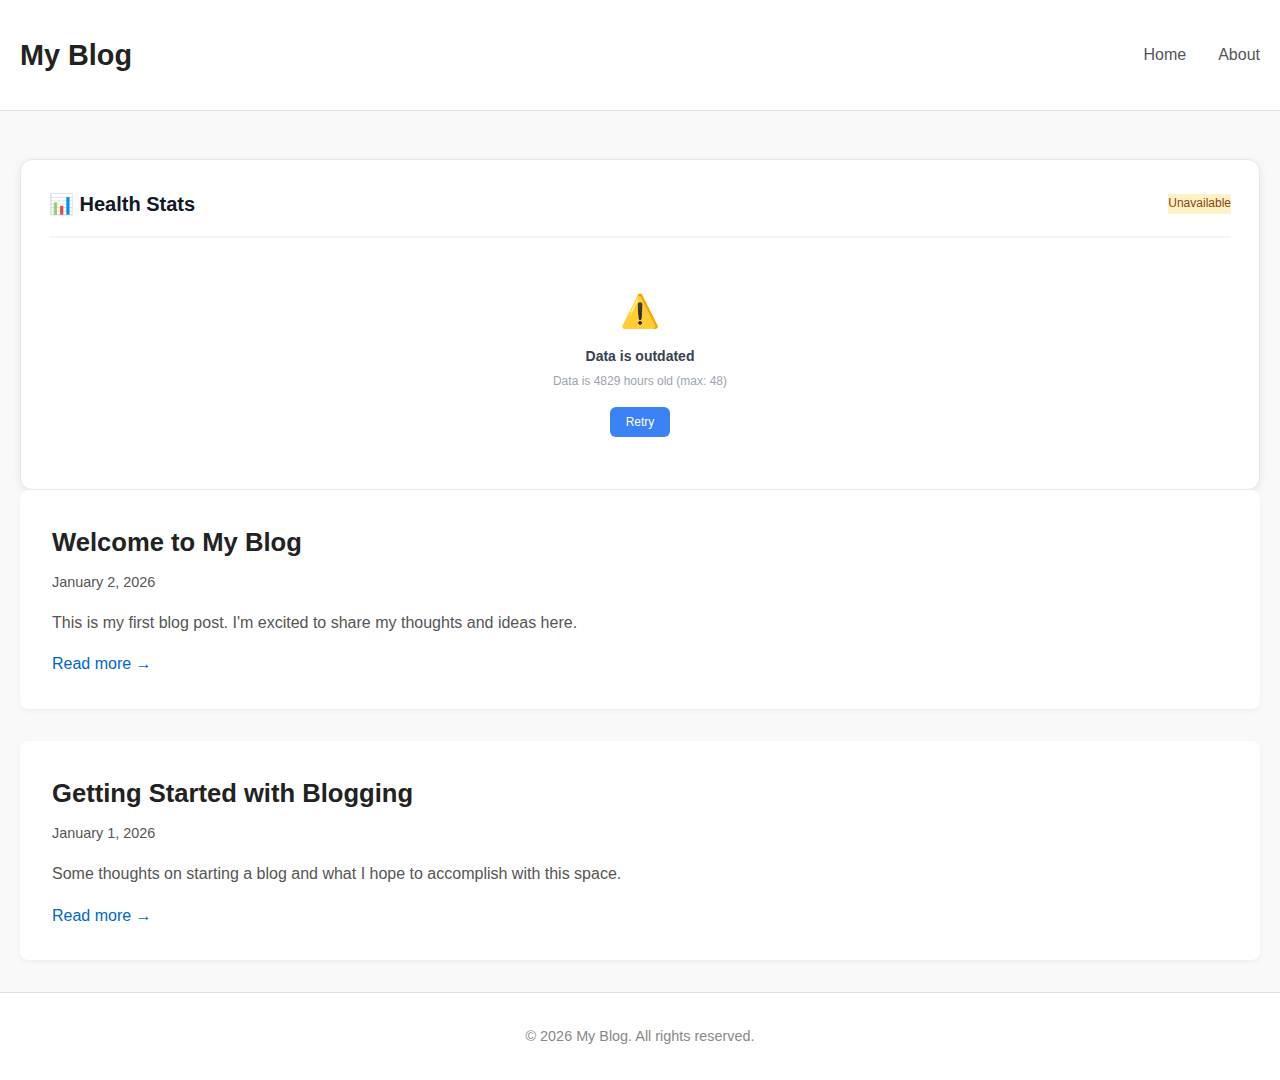
<file: index.html>
<!DOCTYPE html>
<html lang="en">
<head>
  <meta charset="UTF-8">
  <meta name="viewport" content="width=device-width, initial-scale=1.0">
  <title>My Blog</title>
  <link rel="stylesheet" href="style.css">
  <script src="health-stats.js" defer></script>
</head>
<body>
  <header>
    <div class="container">
      <h1>My Blog</h1>
      <nav>
        <ul>
          <li><a href="index.html">Home</a></li>
          <li><a href="about.html">About</a></li>
        </ul>
      </nav>
    </div>
  </header>

  <main class="container">
    <!-- Health Stats Card -->
    <div id="health-stats-card">
      <!-- Health data will be loaded here by JavaScript -->
      <div style="text-align: center; padding: 2rem; opacity: 0.8;">
        <p>Loading health data...</p>
      </div>
    </div>

    <section class="posts">
      <article class="post-preview">
        <h2><a href="posts/welcome.html">Welcome to My Blog</a></h2>
        <p class="post-meta">January 2, 2026</p>
        <p>This is my first blog post. I'm excited to share my thoughts and ideas here.</p>
        <a href="posts/welcome.html" class="read-more">Read more →</a>
      </article>

      <article class="post-preview">
        <h2><a href="posts/getting-started.html">Getting Started with Blogging</a></h2>
        <p class="post-meta">January 1, 2026</p>
        <p>Some thoughts on starting a blog and what I hope to accomplish with this space.</p>
        <a href="posts/getting-started.html" class="read-more">Read more →</a>
      </article>
    </section>
  </main>

  <footer>
    <div class="container">
      <p>&copy; 2026 My Blog. All rights reserved.</p>
    </div>
  </footer>
</body>
</html>
</file>
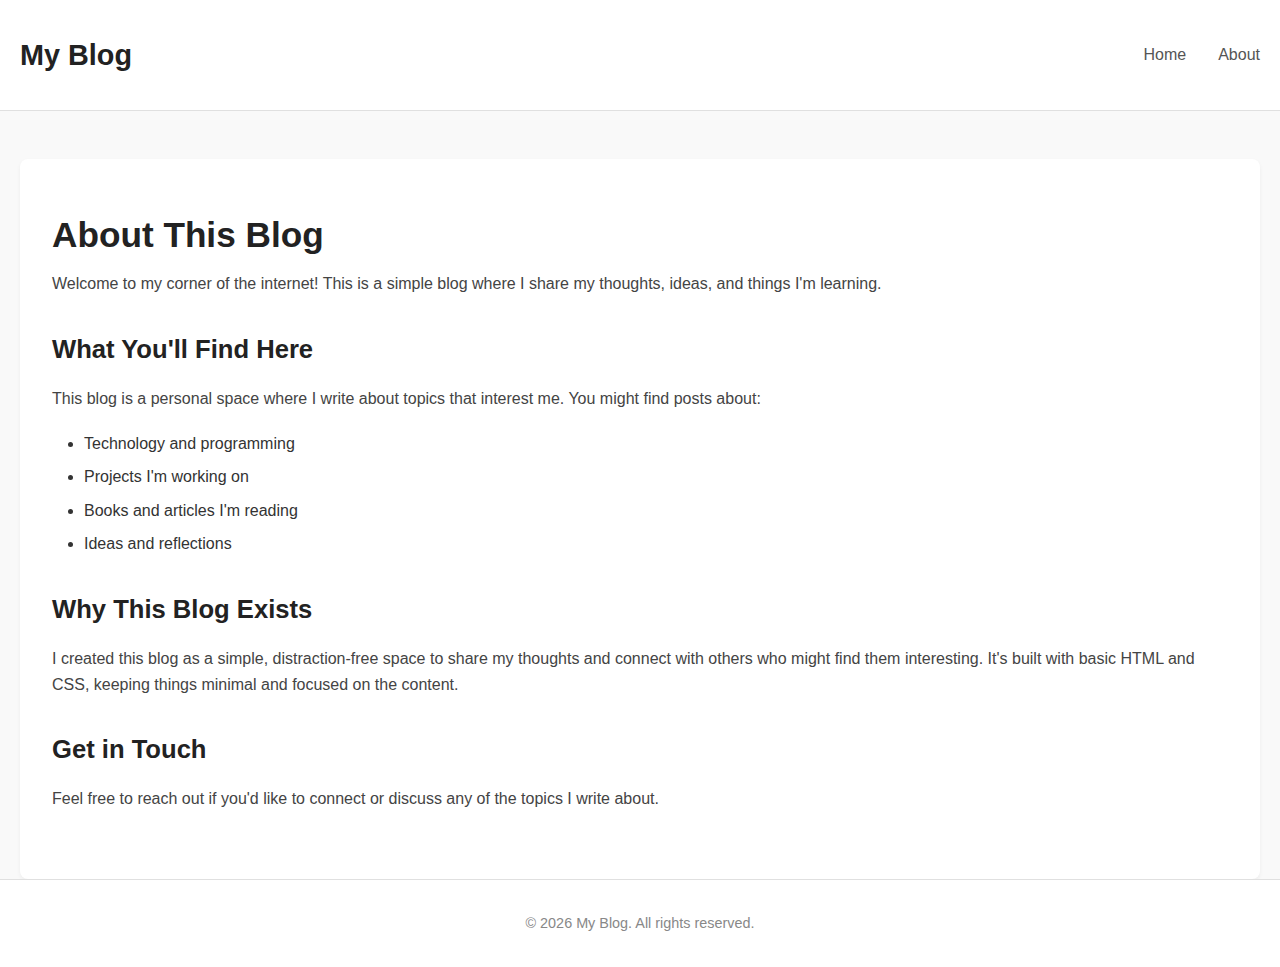
<file: about.html>
<!DOCTYPE html>
<html lang="en">
<head>
  <meta charset="UTF-8">
  <meta name="viewport" content="width=device-width, initial-scale=1.0">
  <title>About - My Blog</title>
  <link rel="stylesheet" href="style.css">
</head>
<body>
  <header>
    <div class="container">
      <h1>My Blog</h1>
      <nav>
        <ul>
          <li><a href="index.html">Home</a></li>
          <li><a href="about.html">About</a></li>
        </ul>
      </nav>
    </div>
  </header>

  <main class="container">
    <article class="post-content">
      <h1>About This Blog</h1>

      <p>Welcome to my corner of the internet! This is a simple blog where I share my thoughts, ideas, and things I'm learning.</p>

      <h2>What You'll Find Here</h2>
      <p>This blog is a personal space where I write about topics that interest me. You might find posts about:</p>
      <ul>
        <li>Technology and programming</li>
        <li>Projects I'm working on</li>
        <li>Books and articles I'm reading</li>
        <li>Ideas and reflections</li>
      </ul>

      <h2>Why This Blog Exists</h2>
      <p>I created this blog as a simple, distraction-free space to share my thoughts and connect with others who might find them interesting. It's built with basic HTML and CSS, keeping things minimal and focused on the content.</p>

      <h2>Get in Touch</h2>
      <p>Feel free to reach out if you'd like to connect or discuss any of the topics I write about.</p>
    </article>
  </main>

  <footer>
    <div class="container">
      <p>&copy; 2026 My Blog. All rights reserved.</p>
    </div>
  </footer>
</body>
</html>
</file>
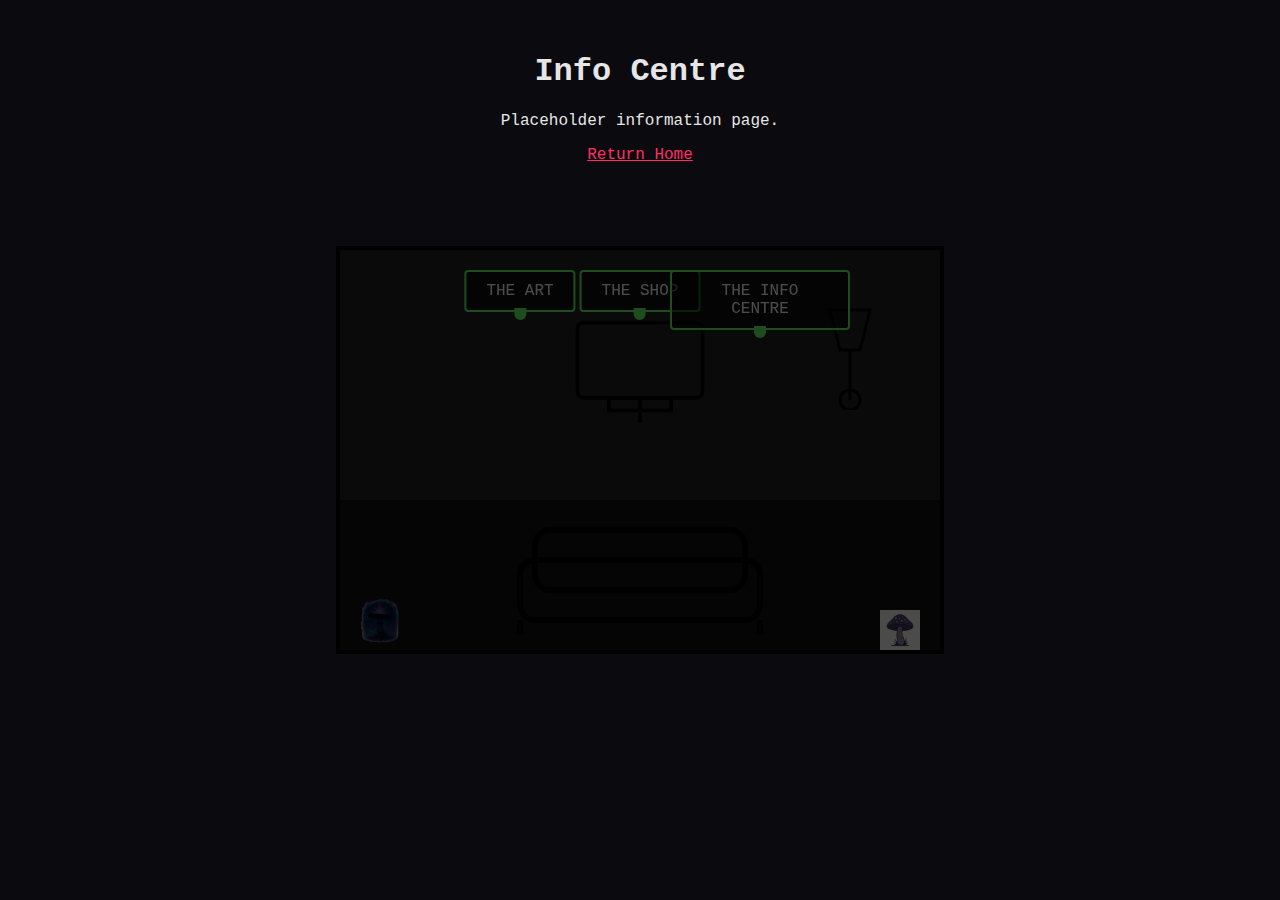
<file: info.html>
<!DOCTYPE html>
<html lang="en">
<head>
    <meta charset="UTF-8">
    <meta name="viewport" content="width=device-width, initial-scale=1.0">
    <title>Info Centre</title>
    <link rel="stylesheet" href="scene.css">
    <script src="scene.js" defer></script>
    <style>
        body {
            margin: 0;
            padding: 2rem;
            background: #0a0a0f;
            color: #e6e6e6;
            font-family: 'Courier New', monospace;
            text-align: center;
        }
    </style>
</head>
<body>
    <h1>Info Centre</h1>
    <p>Placeholder information page.</p>
    <p><a href="index.html" style="color:#ff2e63;">Return Home</a></p>
</body>
</html>
</file>
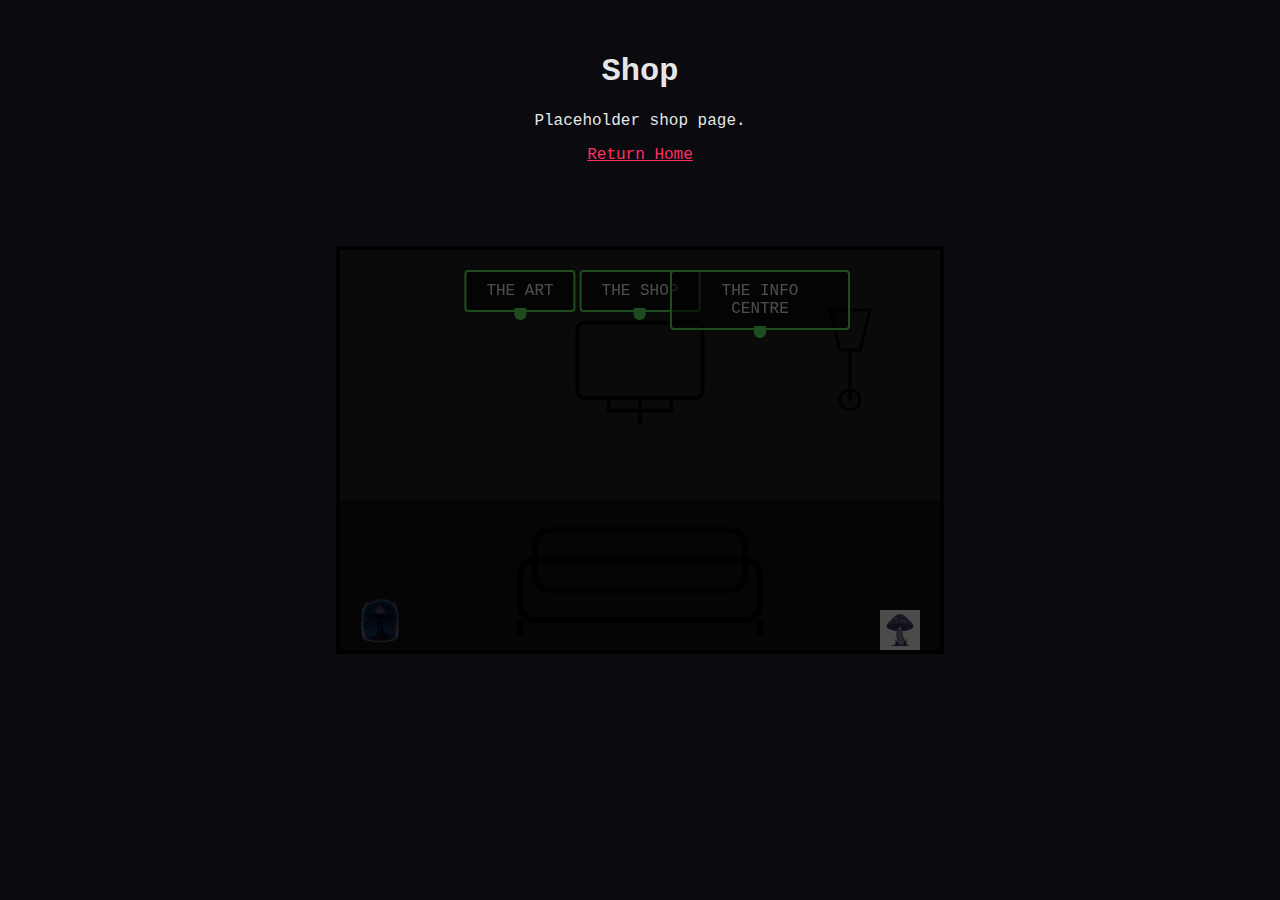
<file: shop.html>
<!DOCTYPE html>
<html lang="en">
<head>
    <meta charset="UTF-8">
    <meta name="viewport" content="width=device-width, initial-scale=1.0">
    <title>Shop</title>
    <link rel="stylesheet" href="scene.css">
    <script src="scene.js" defer></script>
    <style>
        body {
            margin: 0;
            padding: 2rem;
            background: #0a0a0f;
            color: #e6e6e6;
            font-family: 'Courier New', monospace;
            text-align: center;
        }
    </style>
</head>
<body>
    <h1>Shop</h1>
    <p>Placeholder shop page.</p>
    <p><a href="index.html" style="color:#ff2e63;">Return Home</a></p>
</body>
</html>
</file>
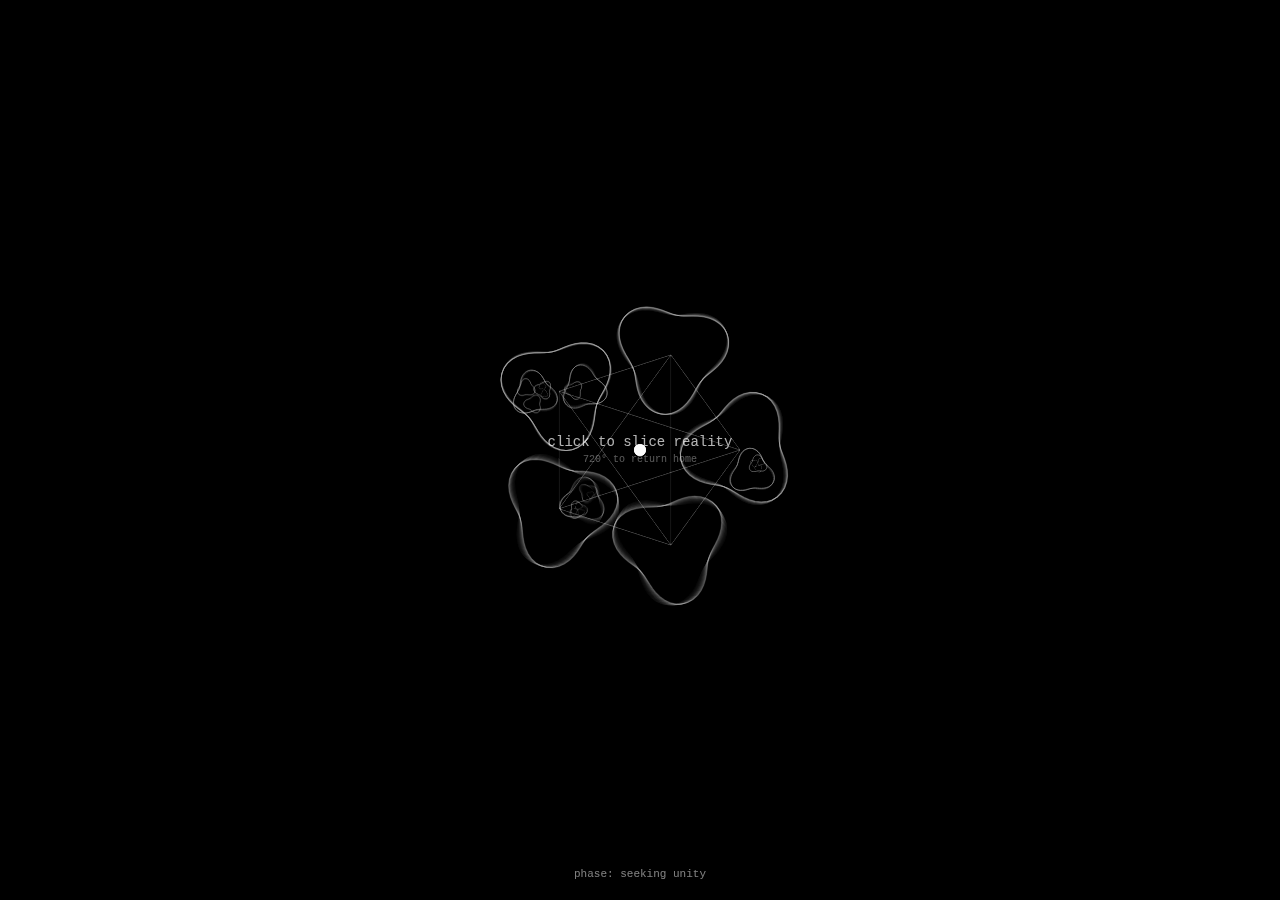
<file: strange-loops-art.html>
<!DOCTYPE html>
<html lang="en">
<head>
    <meta charset="UTF-8">
    <meta name="viewport" content="width=device-width, initial-scale=1.0">
    <title>Artifacts of Our Slicing</title>
    <style>
        body {
            margin: 0;
            padding: 0;
            background: #000;
            overflow: hidden;
            font-family: 'Courier New', monospace;
            cursor: crosshair;
        }
        
        #canvas {
            position: absolute;
            top: 0;
            left: 0;
        }
        
        #text-layer {
            position: absolute;
            top: 50%;
            left: 50%;
            transform: translate(-50%, -50%);
            color: rgba(255, 255, 255, 0.7);
            font-size: 14px;
            text-align: center;
            pointer-events: none;
            transition: opacity 3s;
            z-index: 10;
        }
        
        .word {
            position: absolute;
            color: rgba(255, 255, 255, 0.3);
            font-size: 12px;
            pointer-events: none;
            animation: fade 8s infinite;
        }
        
        @keyframes fade {
            0%, 100% { opacity: 0; }
            50% { opacity: 0.6; }
        }
        
        .phase-shift {
            position: absolute;
            bottom: 20px;
            left: 50%;
            transform: translateX(-50%);
            color: rgba(255, 255, 255, 0.5);
            font-size: 11px;
            text-align: center;
        }
    </style>
</head>
<body>
    <canvas id="canvas"></canvas>
    <div id="text-layer">
        <p>click to slice reality<br>
        <span style="font-size: 10px; opacity: 0.5;">720° to return home</span></p>
    </div>
    <div class="phase-shift">phase: <span id="phase">seeking unity</span></div>

    <script>
        const canvas = document.getElementById('canvas');
        const ctx = canvas.getContext('2d');
        const textLayer = document.getElementById('text-layer');
        const phaseElement = document.getElementById('phase');
        
        canvas.width = window.innerWidth;
        canvas.height = window.innerHeight;
        
        // Words from our conversation
        const words = [
            'thing', 'strange loop', 'spinor', 'unity', 'motion', 'stasis',
            'nested', 'reality', 'illusion', 'tangle', 'spiral', 'emergence',
            'phase shift', 'becoming', 'singularity', 'artifact', 'slice'
        ];
        
        // Strange loops visualization
        let loops = [];
        let rotation = 0;
        let globalPhase = 0;
        let mouseX = canvas.width / 2;
        let mouseY = canvas.height / 2;
        let clicked = false;
        
        class StrangeLoop {
            constructor(x, y, radius, level) {
                this.x = x;
                this.y = y;
                this.radius = radius;
                this.level = level;
                this.angle = Math.random() * Math.PI * 2;
                this.speed = (Math.random() - 0.5) * 0.02 / (level + 1);
                this.children = [];
                this.phase = Math.random() * Math.PI * 2;
                this.opacity = 1;
                
                if (level < 3 && Math.random() > 0.3) {
                    const numChildren = Math.floor(Math.random() * 3) + 1;
                    for (let i = 0; i < numChildren; i++) {
                        const childAngle = (Math.PI * 2 / numChildren) * i;
                        const childX = Math.cos(childAngle) * radius * 0.5;
                        const childY = Math.sin(childAngle) * radius * 0.5;
                        this.children.push(new StrangeLoop(childX, childY, radius * 0.4, level + 1));
                    }
                }
            }
            
            update() {
                this.angle += this.speed;
                this.phase += 0.01;
                
                // Spinor-like rotation - needs 720 degrees for full cycle
                const spinorPhase = (rotation % (Math.PI * 4)) / (Math.PI * 4);
                this.opacity = 0.3 + 0.7 * Math.abs(Math.sin(spinorPhase * Math.PI));
                
                this.children.forEach(child => child.update());
            }
            
            draw(parentX = 0, parentY = 0, parentAngle = 0) {
                const x = parentX + this.x * Math.cos(parentAngle) - this.y * Math.sin(parentAngle);
                const y = parentY + this.x * Math.sin(parentAngle) + this.y * Math.cos(parentAngle);
                const currentAngle = parentAngle + this.angle;
                
                ctx.save();
                ctx.translate(x, y);
                ctx.rotate(currentAngle);
                
                // Draw the loop
                ctx.strokeStyle = `rgba(255, 255, 255, ${this.opacity * 0.3})`;
                ctx.lineWidth = 1 / (this.level + 1);
                ctx.beginPath();
                
                // Create a strange loop shape
                for (let i = 0; i < Math.PI * 2; i += 0.1) {
                    const r = this.radius * (1 + 0.2 * Math.sin(i * 3 + this.phase));
                    const px = Math.cos(i) * r;
                    const py = Math.sin(i) * r;
                    if (i === 0) ctx.moveTo(px, py);
                    else ctx.lineTo(px, py);
                }
                ctx.closePath();
                ctx.stroke();
                
                ctx.restore();
                
                // Draw children
                this.children.forEach(child => {
                    child.draw(x, y, currentAngle);
                });
            }
        }
        
        // Initialize loops
        function createLoops() {
            loops = [];
            const numLoops = 5;
            for (let i = 0; i < numLoops; i++) {
                const angle = (Math.PI * 2 / numLoops) * i;
                const x = Math.cos(angle) * 100;
                const y = Math.sin(angle) * 100;
                loops.push(new StrangeLoop(x, y, 50, 0));
            }
        }
        
        createLoops();
        
        // Mouse interaction
        canvas.addEventListener('mousemove', (e) => {
            mouseX = e.clientX;
            mouseY = e.clientY;
        });
        
        canvas.addEventListener('click', (e) => {
            clicked = true;
            textLayer.style.opacity = '0';
            
            // Create floating words at click position
            const word = words[Math.floor(Math.random() * words.length)];
            const wordElement = document.createElement('div');
            wordElement.className = 'word';
            wordElement.textContent = word;
            wordElement.style.left = e.clientX + 'px';
            wordElement.style.top = e.clientY + 'px';
            wordElement.style.animationDelay = Math.random() * 2 + 's';
            document.body.appendChild(wordElement);
            
            setTimeout(() => wordElement.remove(), 8000);
            
            // Add new loop at click position
            if (loops.length < 20) {
                loops.push(new StrangeLoop(
                    e.clientX - canvas.width / 2,
                    e.clientY - canvas.height / 2,
                    30 + Math.random() * 40,
                    0
                ));
            }
        });
        
        // Animation loop
        function animate() {
            // Fade effect
            ctx.fillStyle = 'rgba(0, 0, 0, 0.05)';
            ctx.fillRect(0, 0, canvas.width, canvas.height);
            
            // Update rotation (spinor-like 720-degree cycle)
            rotation += 0.005;
            globalPhase += 0.01;
            
            // Update phase display
            const phaseIndex = Math.floor((rotation % (Math.PI * 4)) / (Math.PI * 4) * 4);
            const phases = ['seeking unity', 'splitting wholeness', 'tangling threads', 'approaching return'];
            phaseElement.textContent = phases[phaseIndex];
            
            // Center the coordinate system
            ctx.save();
            ctx.translate(canvas.width / 2, canvas.height / 2);
            
            // Draw connections between loops (the tangle)
            ctx.strokeStyle = 'rgba(255, 255, 255, 0.05)';
            ctx.lineWidth = 0.5;
            loops.forEach((loop, i) => {
                loops.forEach((other, j) => {
                    if (i < j) {
                        const dist = Math.sqrt(
                            Math.pow(loop.x - other.x, 2) + 
                            Math.pow(loop.y - other.y, 2)
                        );
                        if (dist < 200) {
                            ctx.beginPath();
                            ctx.moveTo(loop.x, loop.y);
                            ctx.lineTo(other.x, other.y);
                            ctx.stroke();
                        }
                    }
                });
            });
            
            // Update and draw loops
            loops.forEach(loop => {
                loop.update();
                loop.draw();
            });
            
            // Draw central singularity
            const singularitySize = 5 + Math.sin(globalPhase) * 2;
            ctx.fillStyle = 'rgba(255, 255, 255, 0.8)';
            ctx.beginPath();
            ctx.arc(0, 0, singularitySize, 0, Math.PI * 2);
            ctx.fill();
            
            ctx.restore();
            
            requestAnimationFrame(animate);
        }
        
        animate();
        
        // Handle resize
        window.addEventListener('resize', () => {
            canvas.width = window.innerWidth;
            canvas.height = window.innerHeight;
        });
    </script>
</body>
</html>
</file>
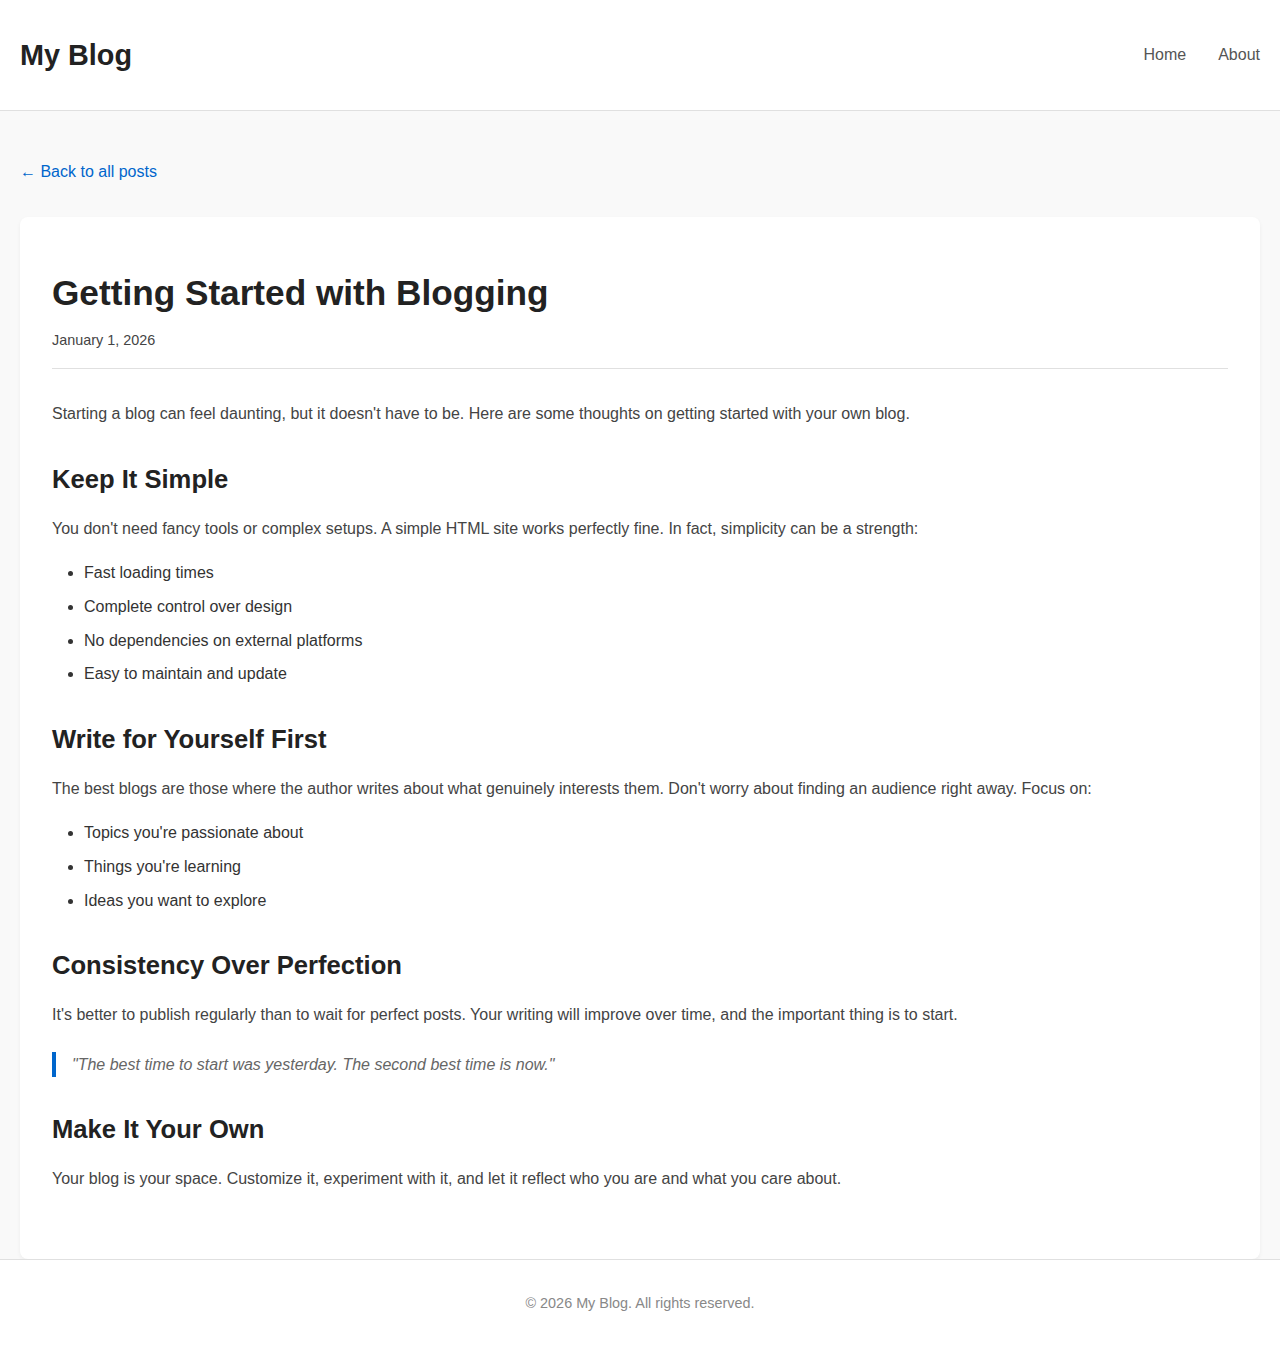
<file: posts/getting-started.html>
<!DOCTYPE html>
<html lang="en">
<head>
  <meta charset="UTF-8">
  <meta name="viewport" content="width=device-width, initial-scale=1.0">
  <title>Getting Started with Blogging</title>
  <link rel="stylesheet" href="../style.css">
</head>
<body>
  <header>
    <div class="container">
      <h1>My Blog</h1>
      <nav>
        <ul>
          <li><a href="../index.html">Home</a></li>
          <li><a href="../about.html">About</a></li>
        </ul>
      </nav>
    </div>
  </header>

  <main class="container">
    <a href="../index.html" class="back-link">← Back to all posts</a>
    <article class="post-content">
      <h1>Getting Started with Blogging</h1>
      <p class="post-meta">January 1, 2026</p>

      <p>Starting a blog can feel daunting, but it doesn't have to be. Here are some thoughts on getting started with your own blog.</p>

      <h2>Keep It Simple</h2>
      <p>You don't need fancy tools or complex setups. A simple HTML site works perfectly fine. In fact, simplicity can be a strength:</p>
      <ul>
        <li>Fast loading times</li>
        <li>Complete control over design</li>
        <li>No dependencies on external platforms</li>
        <li>Easy to maintain and update</li>
      </ul>

      <h2>Write for Yourself First</h2>
      <p>The best blogs are those where the author writes about what genuinely interests them. Don't worry about finding an audience right away. Focus on:</p>
      <ul>
        <li>Topics you're passionate about</li>
        <li>Things you're learning</li>
        <li>Ideas you want to explore</li>
      </ul>

      <h2>Consistency Over Perfection</h2>
      <p>It's better to publish regularly than to wait for perfect posts. Your writing will improve over time, and the important thing is to start.</p>

      <blockquote>
        "The best time to start was yesterday. The second best time is now."
      </blockquote>

      <h2>Make It Your Own</h2>
      <p>Your blog is your space. Customize it, experiment with it, and let it reflect who you are and what you care about.</p>
    </article>
  </main>

  <footer>
    <div class="container">
      <p>&copy; 2026 My Blog. All rights reserved.</p>
    </div>
  </footer>
</body>
</html>
</file>
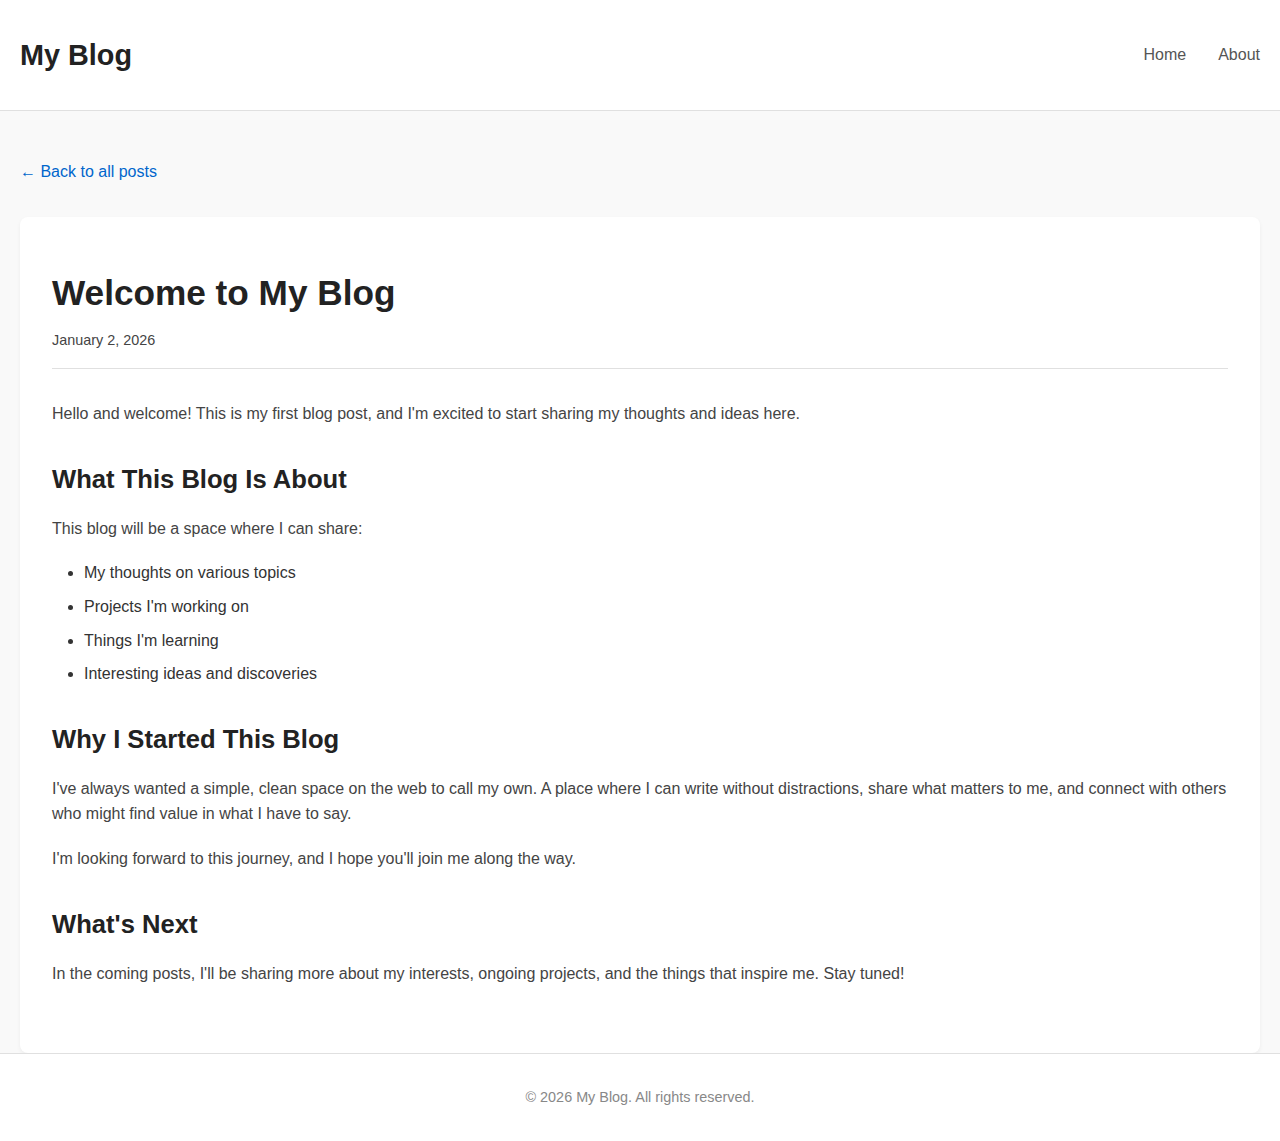
<file: posts/welcome.html>
<!DOCTYPE html>
<html lang="en">
<head>
  <meta charset="UTF-8">
  <meta name="viewport" content="width=device-width, initial-scale=1.0">
  <title>Welcome to My Blog</title>
  <link rel="stylesheet" href="../style.css">
</head>
<body>
  <header>
    <div class="container">
      <h1>My Blog</h1>
      <nav>
        <ul>
          <li><a href="../index.html">Home</a></li>
          <li><a href="../about.html">About</a></li>
        </ul>
      </nav>
    </div>
  </header>

  <main class="container">
    <a href="../index.html" class="back-link">← Back to all posts</a>
    <article class="post-content">
      <h1>Welcome to My Blog</h1>
      <p class="post-meta">January 2, 2026</p>

      <p>Hello and welcome! This is my first blog post, and I'm excited to start sharing my thoughts and ideas here.</p>

      <h2>What This Blog Is About</h2>
      <p>This blog will be a space where I can share:</p>
      <ul>
        <li>My thoughts on various topics</li>
        <li>Projects I'm working on</li>
        <li>Things I'm learning</li>
        <li>Interesting ideas and discoveries</li>
      </ul>

      <h2>Why I Started This Blog</h2>
      <p>I've always wanted a simple, clean space on the web to call my own. A place where I can write without distractions, share what matters to me, and connect with others who might find value in what I have to say.</p>

      <p>I'm looking forward to this journey, and I hope you'll join me along the way.</p>

      <h2>What's Next</h2>
      <p>In the coming posts, I'll be sharing more about my interests, ongoing projects, and the things that inspire me. Stay tuned!</p>
    </article>
  </main>

  <footer>
    <div class="container">
      <p>&copy; 2026 My Blog. All rights reserved.</p>
    </div>
  </footer>
</body>
</html>
</file>
<file: scene.css>
/* Living room scene styles */
#living-room {
  position: fixed;
  top: 50%;
  left: 50%;
  transform: translate(-50%, -50%);
  width: 600px;
  height: 400px;
  background: url('assets/room-bg.svg') center/cover no-repeat;
  border: 4px solid #000;
  overflow: hidden;
  filter: brightness(0.3);
  transition: filter 0.5s;
  z-index: 1000;
}

#living-room.lights-on {
  filter: brightness(1);
}

#living-room .interactive {
  position: absolute;
  cursor: pointer;
  transition: transform 0.3s, filter 0.3s;
}

#living-room .interactive:hover {
  transform: scale(1.05);
  filter: brightness(1.2);
}

#sofa {
  width: 300px;
  bottom: 0;
  left: 50%;
  transform: translateX(-50%);
}

#tv {
  width: 150px;
  top: 60px;
  left: 50%;
  transform: translateX(-50%);
}

#lamp {
  width: 60px;
  top: 40px;
  right: 60px;
}

.mushroom {
  position: absolute;
  width: 40px;
  bottom: 0;
}
#mushroom-left { left: 20px; }
#mushroom-right { right: 20px; }

/* Drippy navigation boxes */
.nav-box {
  position: absolute;
  padding: 10px 20px;
  color: #fff;
  text-decoration: none;
  font-family: 'Courier New', monospace;
  background: rgba(0, 0, 0, 0.6);
  border: 2px solid #6f6;
  border-radius: 4px;
  animation: float 4s ease-in-out infinite;
  cursor: pointer;
  transform: translateX(-50%);
}

.nav-box:hover {
  background: rgba(0, 0, 0, 0.8);
}

.nav-box::after {
  content: '';
  position: absolute;
  left: 50%;
  bottom: -10px;
  width: 12px;
  height: 12px;
  background: #6f6;
  border-radius: 0 0 6px 6px;
  transform: translateX(-50%);
}

.nav-box.ooze::after {
  animation: drip 0.6s infinite;
}

@keyframes float {
  0%, 100% { transform: translate(-50%, 0); }
  50% { transform: translate(-50%, 10px); }
}

@keyframes drip {
  0%, 100% { height: 12px; }
  50% { height: 24px; }
}

/* Nav box positions */
#nav-art { top: 20px; left: 30%; }
#nav-shop { top: 20px; left: 50%; }
#nav-info { top: 20px; left: 70%; }
</file>
<file: style.css>
/* Reset and Base Styles */
* {
  margin: 0;
  padding: 0;
  box-sizing: border-box;
}

body {
  font-family: -apple-system, BlinkMacSystemFont, 'Segoe UI', Roboto, Oxygen, Ubuntu, Cantarell, sans-serif;
  line-height: 1.6;
  color: #333;
  background-color: #f9f9f9;
}

/* Container */
.container {
  max-width: 1400px;
  margin: 0 auto;
  padding: 0 20px;
}

/* Content Wrapper - Two Column Layout */
.content-wrapper {
  display: grid;
  grid-template-columns: 1fr 360px;
  gap: 3rem;
  align-items: start;
  max-width: 1400px;
}

.posts {
  min-width: 0;
}

.sidebar {
  position: sticky;
  top: 2rem;
  align-self: start;
}

/* Header */
header {
  background-color: #fff;
  border-bottom: 1px solid #e0e0e0;
  padding: 2rem 0;
  margin-bottom: 3rem;
}

header .container {
  display: flex;
  justify-content: space-between;
  align-items: center;
}

header h1 {
  font-size: 1.8rem;
  font-weight: 700;
  color: #222;
}

nav ul {
  list-style: none;
  display: flex;
  gap: 2rem;
}

nav a {
  text-decoration: none;
  color: #555;
  font-weight: 500;
  transition: color 0.2s;
}

nav a:hover {
  color: #0066cc;
}

/* Main Content */
main {
  min-height: 60vh;
  margin-bottom: 4rem;
}

/* Post Preview */
.post-preview {
  background: #fff;
  padding: 2rem;
  margin-bottom: 2rem;
  border-radius: 8px;
  box-shadow: 0 2px 4px rgba(0,0,0,0.05);
  transition: box-shadow 0.2s;
}

.post-preview:hover {
  box-shadow: 0 4px 8px rgba(0,0,0,0.1);
}

.post-preview h2 {
  margin-bottom: 0.5rem;
  font-size: 1.6rem;
}

.post-preview h2 a {
  color: #222;
  text-decoration: none;
  transition: color 0.2s;
}

.post-preview h2 a:hover {
  color: #0066cc;
}

.post-meta {
  color: #888;
  font-size: 0.9rem;
  margin-bottom: 1rem;
}

.post-preview p {
  color: #555;
  margin-bottom: 1rem;
}

.read-more {
  color: #0066cc;
  text-decoration: none;
  font-weight: 500;
  transition: color 0.2s;
}

.read-more:hover {
  color: #0052a3;
}

/* Post Content */
.post-content {
  background: #fff;
  padding: 3rem 2rem;
  border-radius: 8px;
  box-shadow: 0 2px 4px rgba(0,0,0,0.05);
}

.post-content h1 {
  font-size: 2.2rem;
  margin-bottom: 0.5rem;
  color: #222;
}

.post-content .post-meta {
  margin-bottom: 2rem;
  padding-bottom: 1rem;
  border-bottom: 1px solid #e0e0e0;
}

.post-content h2 {
  font-size: 1.6rem;
  margin-top: 2rem;
  margin-bottom: 1rem;
  color: #222;
}

.post-content h3 {
  font-size: 1.3rem;
  margin-top: 1.5rem;
  margin-bottom: 0.8rem;
  color: #333;
}

.post-content p {
  margin-bottom: 1.2rem;
  color: #444;
}

.post-content ul, .post-content ol {
  margin-bottom: 1.2rem;
  margin-left: 2rem;
}

.post-content li {
  margin-bottom: 0.5rem;
}

.post-content code {
  background: #f4f4f4;
  padding: 0.2rem 0.4rem;
  border-radius: 3px;
  font-family: 'Courier New', monospace;
  font-size: 0.9em;
}

.post-content pre {
  background: #f4f4f4;
  padding: 1rem;
  border-radius: 5px;
  overflow-x: auto;
  margin-bottom: 1.2rem;
}

.post-content pre code {
  background: none;
  padding: 0;
}

.post-content blockquote {
  border-left: 4px solid #0066cc;
  padding-left: 1rem;
  margin: 1.5rem 0;
  color: #666;
  font-style: italic;
}

.back-link {
  display: inline-block;
  margin-bottom: 2rem;
  color: #0066cc;
  text-decoration: none;
  transition: color 0.2s;
}

.back-link:hover {
  color: #0052a3;
}

/* Health Stats Card */
#health-stats-card {
  background: #fff;
  padding: 1.75rem;
  border-radius: 12px;
  box-shadow: 0 2px 8px rgba(0,0,0,0.08);
  border: 1px solid #e5e7eb;
  width: 100%;
}

.health-header {
  display: flex;
  justify-content: space-between;
  align-items: center;
  margin-bottom: 1.5rem;
  padding-bottom: 1rem;
  border-bottom: 2px solid #f3f4f6;
}

.health-header h3 {
  font-size: 1.25rem;
  margin: 0;
  font-weight: 700;
  color: #111827;
}

.last-updated {
  font-size: 0.75rem;
  color: #6b7280;
  font-weight: 500;
}

.health-grid {
  display: grid;
  grid-template-columns: 1fr;
  gap: 0.75rem;
  margin-bottom: 1.25rem;
}

.health-stat {
  background: #f9fafb;
  padding: 1rem;
  border-radius: 8px;
  display: flex;
  gap: 0.875rem;
  border: 1px solid #f3f4f6;
  transition: all 0.2s ease;
}

.health-stat:hover {
  background: #f3f4f6;
  border-color: #e5e7eb;
  transform: translateX(2px);
}

.health-stat.primary {
  grid-column: span 2;
  background: #f3f4f6;
}

.stat-icon {
  font-size: 1.75rem;
  line-height: 1;
}

.stat-content {
  flex: 1;
}

.stat-label {
  font-size: 0.8rem;
  color: #6b7280;
  margin-bottom: 0.375rem;
  font-weight: 600;
  text-transform: uppercase;
  letter-spacing: 0.025em;
}

.stat-value {
  font-size: 1.875rem;
  font-weight: 700;
  line-height: 1;
  margin-bottom: 0.375rem;
  color: #111827;
}

.stat-value .unit {
  font-size: 1rem;
  font-weight: 400;
  color: #6b7280;
}

.stat-meta {
  font-size: 0.875rem;
  color: #6b7280;
  margin-bottom: 0.5rem;
  font-weight: 500;
}

.stat-detail {
  font-size: 0.75rem;
  color: #9ca3af;
  display: flex;
  gap: 1rem;
  font-weight: 500;
}

.health-trends {
  background: #f9fafb;
  padding: 1.25rem;
  border-radius: 8px;
  border: 1px solid #f3f4f6;
  margin-top: 0.5rem;
}

.trend-title {
  font-size: 0.8rem;
  font-weight: 700;
  margin-bottom: 1rem;
  color: #374151;
  text-transform: uppercase;
  letter-spacing: 0.025em;
}

.trend-grid {
  display: grid;
  grid-template-columns: repeat(2, 1fr);
  gap: 1rem;
}

.trend-item {
  display: flex;
  flex-direction: column;
  gap: 0.375rem;
}

.trend-label {
  font-size: 0.75rem;
  color: #6b7280;
  font-weight: 500;
}

.trend-value {
  font-size: 1.125rem;
  font-weight: 700;
  color: #111827;
}

.health-error {
  text-align: center;
  padding: 1.5rem;
  color: #6b7280;
  font-size: 0.875rem;
}

.health-error-icon {
  font-size: 2rem;
  margin-bottom: 0.5rem;
}

.health-error-title {
  font-weight: 600;
  color: #374151;
  margin-bottom: 0.25rem;
}

.health-error-message {
  font-size: 0.75rem;
  color: #9ca3af;
  margin-bottom: 1rem;
}

.health-error-badge {
  background-color: #fef3c7 !important;
  color: #92400e !important;
}

.health-retry-btn {
  background-color: #3b82f6;
  color: white;
  border: none;
  padding: 0.5rem 1rem;
  border-radius: 0.375rem;
  font-size: 0.75rem;
  cursor: pointer;
  transition: background-color 0.2s;
}

.health-retry-btn:hover {
  background-color: #2563eb;
}

/* Footer */
footer {
  background-color: #fff;
  border-top: 1px solid #e0e0e0;
  padding: 2rem 0;
  text-align: center;
  color: #888;
  font-size: 0.9rem;
}

/* Responsive */
@media (max-width: 1024px) {
  .content-wrapper {
    grid-template-columns: 1fr;
    gap: 2rem;
  }

  .sidebar {
    position: static;
  }

  #health-stats-card {
    max-width: 100%;
  }
}

@media (max-width: 768px) {
  header .container {
    flex-direction: column;
    gap: 1rem;
  }

  nav ul {
    gap: 1rem;
  }

  .post-preview, .post-content {
    padding: 1.5rem;
  }

  .post-content h1 {
    font-size: 1.8rem;
  }

  .content-wrapper {
    gap: 1.5rem;
  }

  #health-stats-card {
    padding: 1.5rem;
  }

  .health-header {
    flex-direction: column;
    align-items: flex-start;
    gap: 0.375rem;
  }

  .health-stat.primary {
    grid-column: span 1;
  }

  .health-grid {
    gap: 0.625rem;
  }

  .stat-value {
    font-size: 1.625rem;
  }

  .trend-grid {
    grid-template-columns: 1fr;
    gap: 0.875rem;
  }
}
</file>
